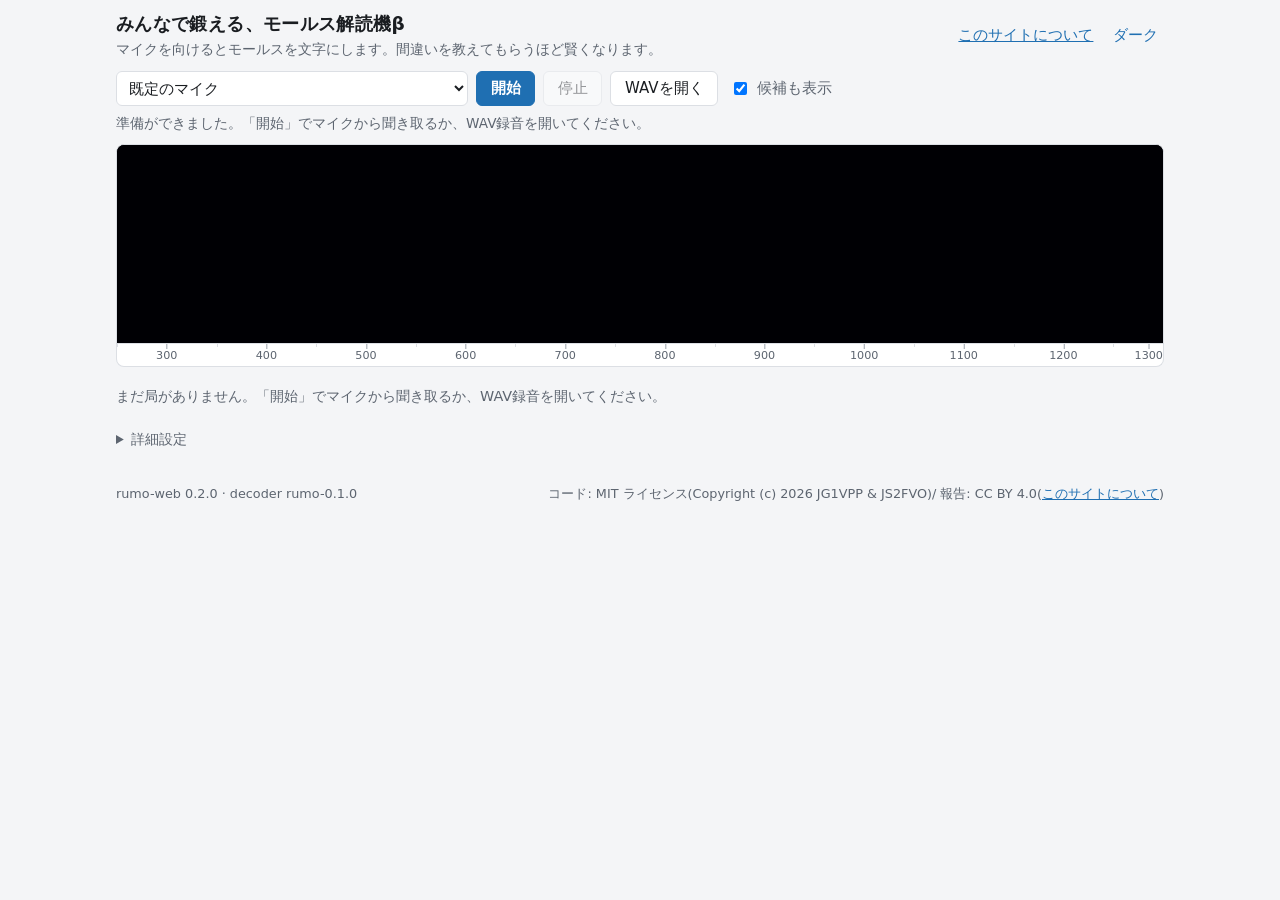
<file: docs/index.html>
<!doctype html>
<html lang="ja">
<head>
<meta charset="utf-8">
<meta name="viewport" content="width=device-width, initial-scale=1">
<meta name="color-scheme" content="dark light">
<title>みんなで鍛える、モールス解読機β</title>
<script>try { var t = localStorage.getItem("rumo.theme"); if (t) document.documentElement.dataset.theme = JSON.parse(t); } catch (e) {}</script>
<link rel="stylesheet" href="style.css">
<link rel="icon" href="data:,">
</head>
<body>
<header class="top">
  <div>
    <h1>みんなで鍛える、モールス解読機β</h1>
    <p class="lead">マイクを向けるとモールスを文字にします。間違いを教えてもらうほど賢くなります。</p>
  </div>
  <nav>
    <a href="about.html">このサイトについて</a>
    <button id="theme" class="quiet" type="button">ライト</button>
  </nav>
</header>

<main>
  <section class="toolbar" aria-label="音声の入力">
    <select id="device" aria-label="マイク"><option value="">既定のマイク</option></select>
    <button id="start" class="primary" type="button" disabled>開始</button>
    <button id="stop" type="button" disabled>停止</button>
    <button id="open" type="button" disabled>WAVを開く</button>
    <input id="file" type="file" accept=".wav,audio/*" hidden>
    <label class="check"><input id="showCand" type="checkbox" checked> 候補も表示</label>
  </section>
  <p id="status" class="status" role="status">解読機を読み込んでいます…</p>

  <section class="monitor" aria-label="ウォーターフォール">
    <div id="wf" class="wf">
      <canvas id="wfCanvas" aria-hidden="true"></canvas>
      <div id="markers" class="markers"></div>
    </div>
    <div id="scale" class="scale" aria-hidden="true"></div>
  </section>

  <section aria-label="局ごとの解読結果">
    <ol id="lanes" class="lanes" aria-label="局ごとの解読結果(周波数順)"></ol>
    <p id="empty" class="empty">まだ局がありません。「開始」でマイクから聞き取るか、WAV録音を開いてください。</p>
  </section>

  <details class="advanced">
    <summary>詳細設定</summary>
    <label class="check"><input id="ringOn" type="checkbox"> 直近30秒の音声をメモリに保持して保存できるようにする(既定はオフ)</label>
    <p><button id="saveWav" type="button" disabled>直近30秒をWAVで保存(8 kHz, 16 bit)</button></p>
    <p class="hint">音声はご自身で共有しない限り端末の外に出ません。
      共有する場合は、お好きな場所にアップロードし、そのリンクを訂正の欄に書き添えてください。</p>
  </details>
</main>

<dialog id="report" aria-labelledby="reportTitle">
  <form method="dialog" id="reportForm">
    <h2 id="reportTitle">間違いを教える</h2>
    <p class="hint">実際に聞こえた文字を入力してください。このページからは何も送信されません。Googleフォームが開くので、内容を確かめてから送信するかどうかを決めてください(<a href="about.html" target="_blank" rel="noopener">このサイトについて</a>)。</p>
    <p class="field-label">解読結果 <span id="repFreq"></span></p>
    <p id="repDecoded" class="decoded"></p>
    <label class="field-label" for="repCorrect">実際に聞こえた文字</label>
    <textarea id="repCorrect" rows="3" spellcheck="false" autocapitalize="characters"></textarea>
    <label class="check"><input id="withTrace" type="checkbox" checked> 解読の記録(符号の長さと文字の確率。音声は含みません)を添付する</label>
    <p id="repMsg" class="hint" hidden></p>
    <div class="actions">
      <button id="repCancel" value="cancel" type="submit">閉じる</button>
      <button id="repCopy" type="button" hidden>報告をコピー</button>
      <button id="repSend" class="primary" type="button">フォームを開く</button>
    </div>
  </form>
</dialog>

<footer class="foot">
  <span id="versions">rumo-web</span>
  <span>コード: MIT ライセンス(Copyright (c) 2026 JG1VPP &amp; JS2FVO)/ 報告: CC BY 4.0(<a href="about.html">このサイトについて</a>)</span>
</footer>

<script src="config.js"></script>
<script src="js/trace-codec.js"></script>
<script src="js/wav.js"></script>
<script src="js/view.js"></script>
<script src="js/waterfall.js"></script>
<script src="js/app.js"></script>
</body>
</html>
</file>
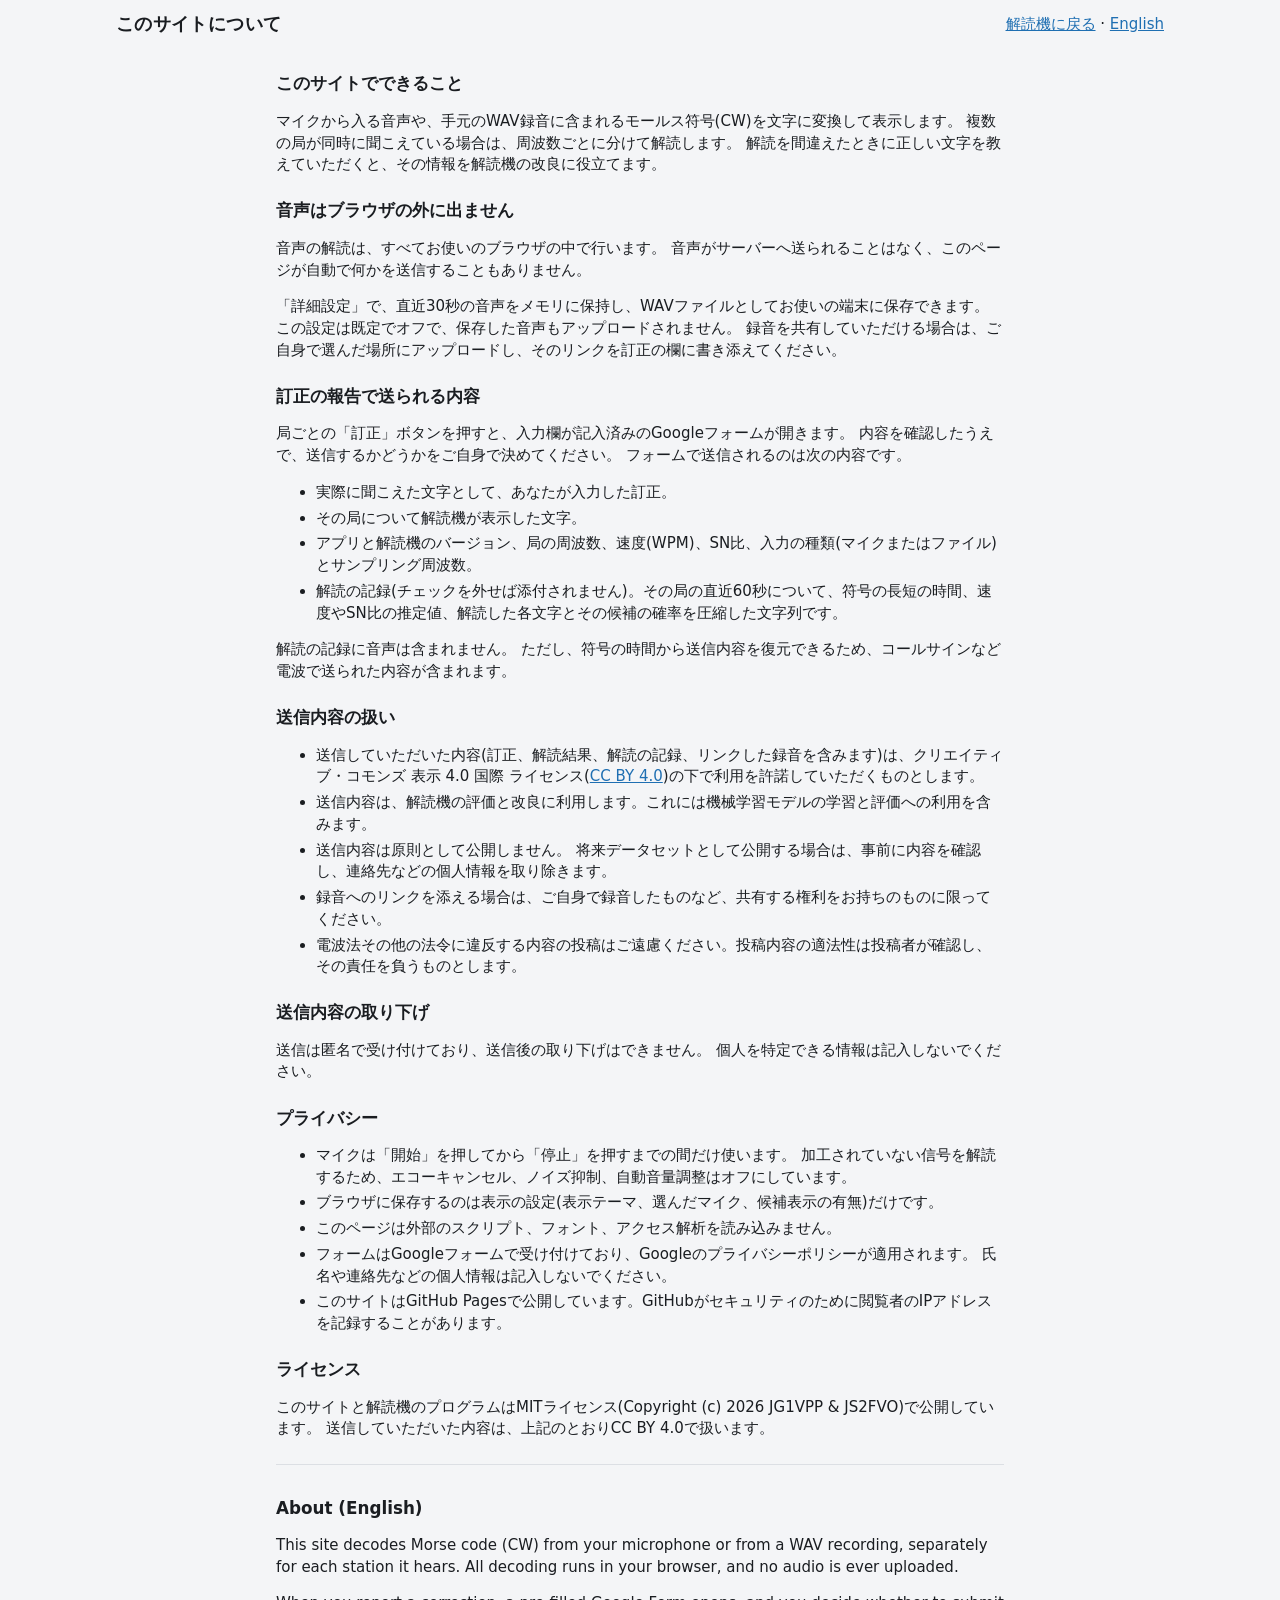
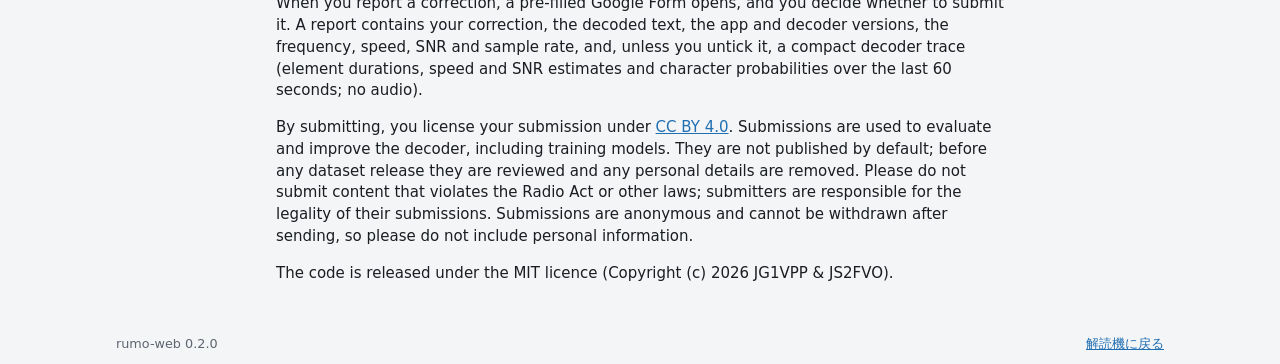
<file: docs/about.html>
<!doctype html>
<html lang="ja">
<head>
<meta charset="utf-8">
<meta name="viewport" content="width=device-width, initial-scale=1">
<meta name="color-scheme" content="dark light">
<title>このサイトについて | みんなで鍛える、モールス解読機β</title>
<script>try { var t = localStorage.getItem("rumo.theme"); if (t) document.documentElement.dataset.theme = JSON.parse(t); } catch (e) {}</script>
<link rel="stylesheet" href="style.css">
<link rel="icon" href="data:,">
</head>
<body>
<header class="bar">
  <h1>このサイトについて</h1>
  <nav><a href="index.html">解読機に戻る</a> · <a href="#en" lang="en">English</a></nav>
</header>
<main class="doc">

<h2>このサイトでできること</h2>
<p>マイクから入る音声や、手元のWAV録音に含まれるモールス符号(CW)を文字に変換して表示します。
複数の局が同時に聞こえている場合は、周波数ごとに分けて解読します。
解読を間違えたときに正しい文字を教えていただくと、その情報を解読機の改良に役立てます。</p>

<h2>音声はブラウザの外に出ません</h2>
<p>音声の解読は、すべてお使いのブラウザの中で行います。
音声がサーバーへ送られることはなく、このページが自動で何かを送信することもありません。</p>
<p>「詳細設定」で、直近30秒の音声をメモリに保持し、WAVファイルとしてお使いの端末に保存できます。
この設定は既定でオフで、保存した音声もアップロードされません。
録音を共有していただける場合は、ご自身で選んだ場所にアップロードし、そのリンクを訂正の欄に書き添えてください。</p>

<h2>訂正の報告で送られる内容</h2>
<p>局ごとの「訂正」ボタンを押すと、入力欄が記入済みのGoogleフォームが開きます。
内容を確認したうえで、送信するかどうかをご自身で決めてください。
フォームで送信されるのは次の内容です。</p>
<ul>
  <li>実際に聞こえた文字として、あなたが入力した訂正。</li>
  <li>その局について解読機が表示した文字。</li>
  <li>アプリと解読機のバージョン、局の周波数、速度(WPM)、SN比、入力の種類(マイクまたはファイル)とサンプリング周波数。</li>
  <li>解読の記録(チェックを外せば添付されません)。その局の直近60秒について、符号の長短の時間、速度やSN比の推定値、解読した各文字とその候補の確率を圧縮した文字列です。</li>
</ul>
<p>解読の記録に音声は含まれません。
ただし、符号の時間から送信内容を復元できるため、コールサインなど電波で送られた内容が含まれます。</p>

<h2>送信内容の扱い</h2>
<ul>
  <li>送信していただいた内容(訂正、解読結果、解読の記録、リンクした録音を含みます)は、クリエイティブ・コモンズ 表示 4.0 国際 ライセンス(<a href="https://creativecommons.org/licenses/by/4.0/deed.ja">CC BY 4.0</a>)の下で利用を許諾していただくものとします。</li>
  <li>送信内容は、解読機の評価と改良に利用します。これには機械学習モデルの学習と評価への利用を含みます。</li>
  <li>送信内容は原則として公開しません。
    将来データセットとして公開する場合は、事前に内容を確認し、連絡先などの個人情報を取り除きます。</li>
  <li>録音へのリンクを添える場合は、ご自身で録音したものなど、共有する権利をお持ちのものに限ってください。</li>
  <li>電波法その他の法令に違反する内容の投稿はご遠慮ください。投稿内容の適法性は投稿者が確認し、その責任を負うものとします。</li>
</ul>

<h2>送信内容の取り下げ</h2>
<p>送信は匿名で受け付けており、送信後の取り下げはできません。
個人を特定できる情報は記入しないでください。</p>

<h2>プライバシー</h2>
<ul>
  <li>マイクは「開始」を押してから「停止」を押すまでの間だけ使います。
    加工されていない信号を解読するため、エコーキャンセル、ノイズ抑制、自動音量調整はオフにしています。</li>
  <li>ブラウザに保存するのは表示の設定(表示テーマ、選んだマイク、候補表示の有無)だけです。</li>
  <li>このページは外部のスクリプト、フォント、アクセス解析を読み込みません。</li>
  <li>フォームはGoogleフォームで受け付けており、Googleのプライバシーポリシーが適用されます。
    氏名や連絡先などの個人情報は記入しないでください。</li>
  <li>このサイトはGitHub Pagesで公開しています。GitHubがセキュリティのために閲覧者のIPアドレスを記録することがあります。</li>
</ul>

<h2>ライセンス</h2>
<p>このサイトと解読機のプログラムはMITライセンス(Copyright (c) 2026 JG1VPP &amp; JS2FVO)で公開しています。
送信していただいた内容は、上記のとおりCC BY 4.0で扱います。</p>

<section id="en" class="lang" lang="en">
<h2>About (English)</h2>
<p>This site decodes Morse code (CW) from your microphone or from a WAV recording, separately for each station it hears.
All decoding runs in your browser, and no audio is ever uploaded.</p>
<p>When you report a correction, a pre-filled Google Form opens, and you decide whether to submit it.
A report contains your correction, the decoded text, the app and decoder versions, the frequency, speed, SNR and sample rate, and, unless you untick it, a compact decoder trace (element durations, speed and SNR estimates and character probabilities over the last 60 seconds; no audio).</p>
<p>By submitting, you license your submission under <a href="https://creativecommons.org/licenses/by/4.0/">CC BY 4.0</a>.
Submissions are used to evaluate and improve the decoder, including training models.
They are not published by default; before any dataset release they are reviewed and any personal details are removed.
Please do not submit content that violates the Radio Act or other laws; submitters are responsible for the legality of their submissions.
Submissions are anonymous and cannot be withdrawn after sending, so please do not include personal information.</p>
<p>The code is released under the MIT licence (Copyright (c) 2026 JG1VPP &amp; JS2FVO).</p>
</section>
</main>
<footer class="bar small"><span>rumo-web 0.2.0</span><a href="index.html">解読機に戻る</a></footer>
</body>
</html>
</file>
<file: docs/style.css>
/* Colour tokens: light by default in this block, dark when the system asks for it
   (unless the user chose light) or when the user chose dark. */
:root {
  --bg: #f4f5f7; --panel: #ffffff; --line: #dcdfe4; --fg: #1a1d21; --muted: #5d6570; --faint: #9aa1aa;
  --accent: #1f6fb2; --accent-fg: #ffffff; --sel: #e8f0f8; --warn: #9a5b00; --doubt: #c07a10;
  --wf-bg: #000004; --mark: rgba(255, 255, 255, .6); --mark-cand: rgba(255, 255, 255, .38); --mark-sel: #8fd8ff;
  --mono: ui-monospace, SFMono-Regular, Menlo, Consolas, "Liberation Mono", monospace;
  --sans: system-ui, -apple-system, "Segoe UI", "Hiragino Sans", "Hiragino Kaku Gothic ProN", "Yu Gothic UI", Meiryo, "Noto Sans JP", "Noto Sans CJK JP", sans-serif;
  color-scheme: light;
}
@media (prefers-color-scheme: dark) {
  :root:not([data-theme="light"]) {
    --bg: #0e1012; --panel: #15181b; --line: #262a30; --fg: #e4e7ea; --muted: #8c949d; --faint: #5b626b;
    --accent: #5aa9e6; --accent-fg: #0b1118; --sel: #1a2530; --warn: #e3a648; --doubt: #e0a040;
    color-scheme: dark;
  }
}
:root[data-theme="dark"] {
  --bg: #0e1012; --panel: #15181b; --line: #262a30; --fg: #e4e7ea; --muted: #8c949d; --faint: #5b626b;
  --accent: #5aa9e6; --accent-fg: #0b1118; --sel: #1a2530; --warn: #e3a648; --doubt: #e0a040;
  color-scheme: dark;
}

* { box-sizing: border-box; }
html { -webkit-text-size-adjust: 100%; }
body { margin: 0; background: var(--bg); color: var(--fg); font: 15px/1.45 var(--sans); }
a { color: var(--accent); }
:focus-visible { outline: 2px solid var(--accent); outline-offset: 2px; }

/* header and footer */
.top, .foot, .bar { display: flex; flex-wrap: wrap; gap: .4rem 1rem; align-items: center; justify-content: space-between; max-width: 1080px; margin: 0 auto; padding: .7rem 16px; }
.top nav { display: flex; gap: .8rem; align-items: center; }
h1 { font-size: 1.15rem; font-weight: 700; letter-spacing: .02em; margin: 0; }
.lead { margin: .15rem 0 0; color: var(--muted); font-size: .85rem; }
.tag { font-size: .68rem; font-weight: 500; color: var(--muted); border: 1px solid var(--line); border-radius: 4px; padding: 0 .3rem; vertical-align: 2px; }
.foot, .bar.small { color: var(--muted); font-size: .8rem; }
main { max-width: 1080px; margin: 0 auto; padding: 0 16px 24px; }

/* controls */
select, button, textarea, input { font: inherit; color: inherit; }
button, select { height: 2.2rem; border: 1px solid var(--line); border-radius: 6px; background: var(--panel); padding: 0 .85rem; }
button { cursor: pointer; }
button:hover:not(:disabled) { border-color: var(--muted); }
button.primary { background: var(--accent); border-color: var(--accent); color: var(--accent-fg); font-weight: 600; }
button:disabled { opacity: .45; cursor: default; }
button.quiet { height: auto; border: 0; background: none; padding: .15rem .4rem; color: var(--accent); }
button.quiet:hover:not(:disabled) { text-decoration: underline; }
select { padding: 0 .5rem; min-width: 0; }
.toolbar { display: flex; flex-wrap: wrap; gap: .5rem; align-items: center; }
.toolbar select { flex: 1 1 12rem; max-width: 22rem; }
.check { display: inline-flex; gap: .4rem; align-items: center; cursor: pointer; }
.toolbar .check { margin-left: .25rem; color: var(--muted); }
.status { color: var(--muted); font-size: .85rem; margin: .45rem 0 .7rem; min-height: 1.25em; }
.status.warn { color: var(--warn); }

/* waterfall */
.monitor { margin-bottom: 12px; }
.wf { position: relative; height: 200px; background: var(--wf-bg); border: 1px solid var(--line); border-radius: 8px 8px 0 0; overflow: hidden; }
.wf canvas { display: block; width: 100%; height: 100%; }
.markers { position: absolute; inset: 0; }
.marker { position: absolute; top: 0; bottom: 0; width: 14px; height: auto; margin-left: -7px; padding: 0; border: 0; border-radius: 0; background: none; cursor: pointer; }
.marker::before { content: ""; position: absolute; top: 0; bottom: 0; left: 6px; width: 0; border-left: 1px solid var(--mark); }
.marker.cand::before { border-left: 1px dashed var(--mark-cand); }
.marker.sel::before { left: 6px; border-left: 2px solid var(--mark-sel); }
.marker .flag { position: absolute; top: 4px; left: 50%; transform: translateX(-50%); font: 600 .7rem/1.3 var(--sans); font-variant-numeric: tabular-nums; color: #fff; background: rgba(0, 0, 0, .62); border-radius: 3px; padding: 0 .3rem; white-space: nowrap; opacity: 0; transition: opacity .15s; pointer-events: none; }
.marker:hover .flag, .marker.sel .flag { opacity: 1; }
.scale { position: relative; height: 1.4rem; background: var(--panel); border: 1px solid var(--line); border-top: 0; border-radius: 0 0 8px 8px; font-size: .7rem; color: var(--muted); font-variant-numeric: tabular-nums; overflow: hidden; }
.tick { position: absolute; top: 0; transform: translateX(-50%); padding-top: .32rem; line-height: 1; white-space: nowrap; }
.tick::before { content: ""; position: absolute; top: 0; left: 50%; height: 3px; border-left: 1px solid var(--line); }
.tick.labelled::before { height: 5px; border-left-color: var(--faint); }
.tick:first-child { transform: none; }
.tick:last-child { transform: translateX(-100%); }

/* station lanes */
.lanes { list-style: none; margin: 0; padding: 0; background: var(--panel); border: 1px solid var(--line); border-radius: 8px; overflow: hidden; }
.lanes:empty { display: none; }
.lane { display: grid; grid-template-columns: 4.8rem minmax(0, 1fr) 4.4rem auto; gap: .2rem .9rem; align-items: center; padding: .5rem .5rem .5rem .9rem; border-bottom: 1px solid var(--line); cursor: pointer; }
.lane:last-child { border-bottom: 0; }
.lane:hover { background: color-mix(in srgb, var(--sel) 50%, transparent); }
.lane:focus-visible { outline-offset: -2px; }
.lane.sel { background: var(--sel); box-shadow: inset 3px 0 0 var(--accent); }
.lf { font-weight: 600; font-variant-numeric: tabular-nums; }
.lw { color: var(--muted); font-size: .82rem; font-variant-numeric: tabular-nums; text-align: right; }
.lt { font: 1.02rem/1.5 var(--mono); white-space: pre; overflow: hidden; direction: rtl; text-align: left; }
.lt .text { direction: ltr; unicode-bidi: isolate; }
.lt.over { -webkit-mask-image: linear-gradient(to right, transparent, #000 2.5rem); mask-image: linear-gradient(to right, transparent, #000 2.5rem); }
.lane.sel .lt { direction: ltr; white-space: pre-wrap; overflow-wrap: anywhere; max-height: 9em; overflow-y: auto; -webkit-mask-image: none; mask-image: none; }
.lr { font-size: .85rem; opacity: .7; }
.lane:hover .lr, .lane:focus-within .lr, .lane.sel .lr { opacity: 1; }
.lane.cand { opacity: .55; }
.lane.ended .lf, .lane.ended .lt { color: var(--muted); }
.tent, .held, .guess, .pat { color: var(--faint); }
.guess { font-style: italic; }
.pat { margin-left: .35em; letter-spacing: .08em; }
.doubt { text-decoration: underline wavy var(--doubt) 1px; text-underline-offset: 4px; }
.dtok { text-decoration: underline dotted var(--doubt) 1px; text-underline-offset: 4px; }
.empty { color: var(--muted); font-size: .9rem; padding: .3rem 0; }

/* report dialog */
dialog { width: min(36rem, calc(100vw - 32px)); max-height: calc(100vh - 32px); padding: 1rem 1.1rem; color: var(--fg); background: var(--panel); border: 1px solid var(--line); border-radius: 10px; }
dialog::backdrop { background: rgba(0, 0, 0, .5); }
dialog h2 { font-size: 1.02rem; margin: 0 0 .3rem; }
.hint { color: var(--muted); font-size: .84rem; margin: .2rem 0 .7rem; }
.field-label { display: block; color: var(--muted); font-size: .82rem; margin: .7rem 0 .25rem; }
.decoded { font-family: var(--mono); margin: 0; padding: .4rem .55rem; background: var(--bg); border-radius: 6px; max-height: 6.5em; overflow: auto; overflow-wrap: anywhere; }
textarea { width: 100%; font-family: var(--mono); font-size: .95rem; background: var(--bg); border: 1px solid var(--line); border-radius: 6px; padding: .4rem .55rem; margin-bottom: .5rem; resize: vertical; }
dialog .check { font-size: .84rem; color: var(--muted); }
.actions { display: flex; flex-wrap: wrap; gap: .5rem; justify-content: flex-end; margin-top: .9rem; }

/* advanced */
.advanced { margin-top: 18px; font-size: .86rem; color: var(--muted); }
.advanced summary { cursor: pointer; }
.advanced p { margin: .5rem 0; }

@media (max-width: 600px) {
  .wf { height: 150px; }
  .tick.labelled:not(.major) { color: transparent; }
  .lane { grid-template-columns: auto minmax(0, 1fr) auto; padding: .5rem .5rem .55rem .75rem; gap: .1rem .6rem; }
  .lw { text-align: left; }
  .lt { grid-column: 1 / -1; grid-row: 2; }
  .toolbar select { flex-basis: 100%; max-width: none; }
}
@media (hover: none) { .lr { opacity: 1; } }
@media (prefers-reduced-motion: reduce) { * { transition: none !important; scroll-behavior: auto !important; } }

/* about page */
.doc { max-width: 760px; }
.placeholder { border: 1px dashed var(--warn); color: var(--warn); padding: 0 .3rem; border-radius: 4px; font-weight: 600; }
.doc h2 { margin-top: 1.4rem; font-size: 1.05rem; }
.doc li { margin: .25rem 0; }
.lang { border-top: 1px solid var(--line); margin-top: 1.5rem; padding-top: .5rem; }
</file>
